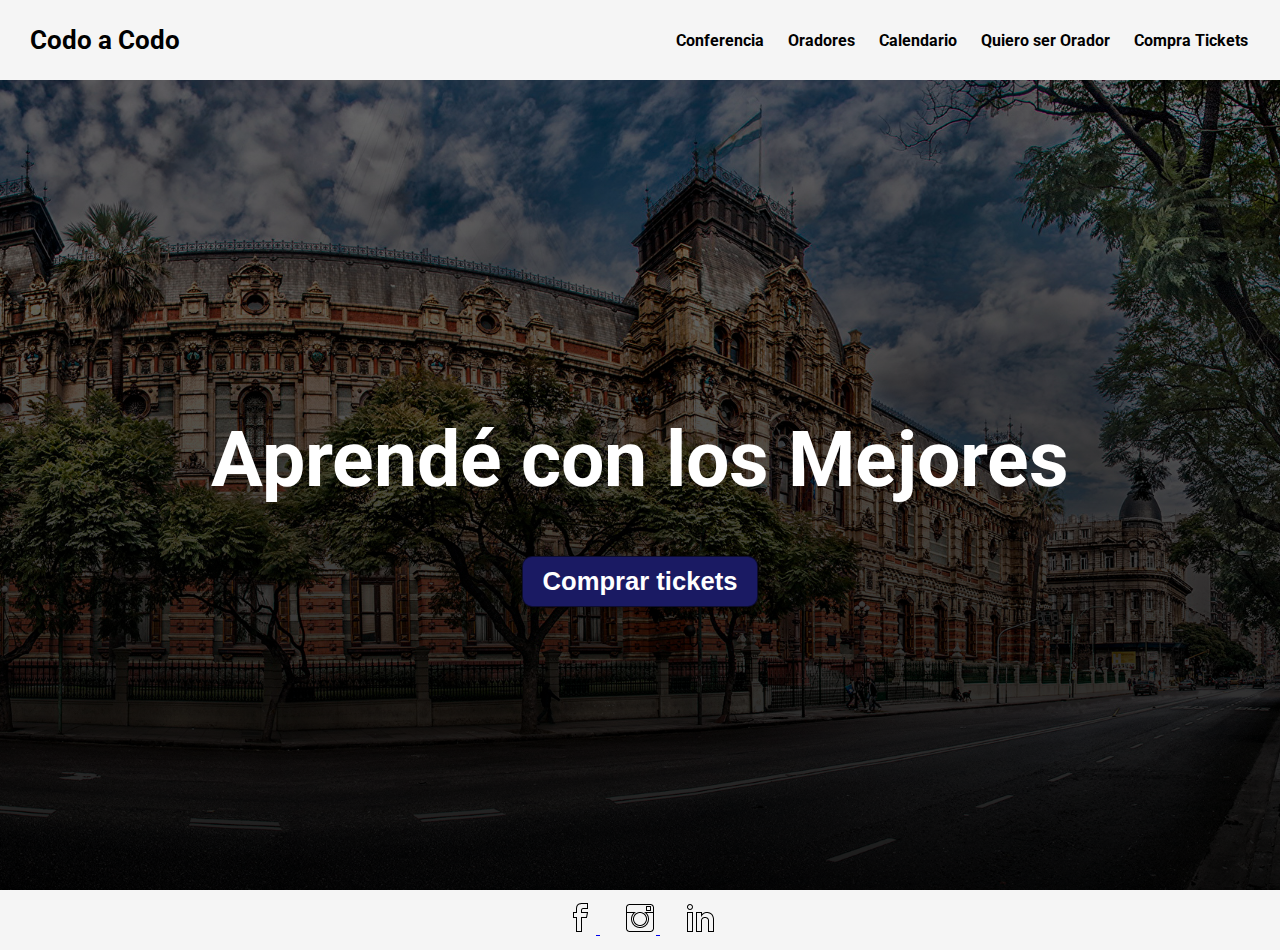
<file: index.html>
<!DOCTYPE html>
<html lang="en">
<head>
    <meta charset="UTF-8">
    <meta http-equiv="X-UA-Compatible" content="IE=edge">
    <meta name="viewport" content="width=device-width, initial-scale=1.0">
    <link rel="preconnect" href="https://fonts.googleapis.com">
    <link rel="preconnect" href="https://fonts.gstatic.com" crossorigin>
    <link href="https://fonts.googleapis.com/css2?family=Roboto:wght@100&display=swap" rel="stylesheet">
    <link rel="stylesheet" href="stilos1.css">
    <title>Codo A Codo</title>
</head>
<body>
    <header>
        <div class="container">
            <p class="logo">Codo a Codo</p>
         <nav>
             <a href="index.html" class="nav-link">Conferencia</a>
             <a href="oradores.html" class="nav-link">Oradores</a>
             <a href="calendario.html" class="nav-link">Calendario</a>
             <a href="quieroser.html" class="nav-link">Quiero ser Orador</a>
             <a href="compra.html" class="nav-link1">Compra Tickets</a>
         </nav>
      </div>
    </header>
    <section id="hero">        
            <h1>Aprendé con los Mejores 
            </h1>
            <button class="btn">Comprar tickets</button>
        
    </section>

    <footer>
        <div class="container">
        <div class="log">
            <a href="https://es-la.facebook.com/" target="_blank">
                <img src="./img/Logos/facebook.png" alt="Facebook">
            </a>
            <a href="https://www.instagram.com//" target="_blank">
                <img src="./img/Logos/instagram.png" alt="Instagram">
            </a>
            
            <a href="https://ar.linkedin.com/" target="_blank">
                <img src="./img/Logos/linkedin.png" alt="LinkedIn">
            </a>            
        </div>
    </div>
    </footer>
    
  
</body>
</html>
</file>
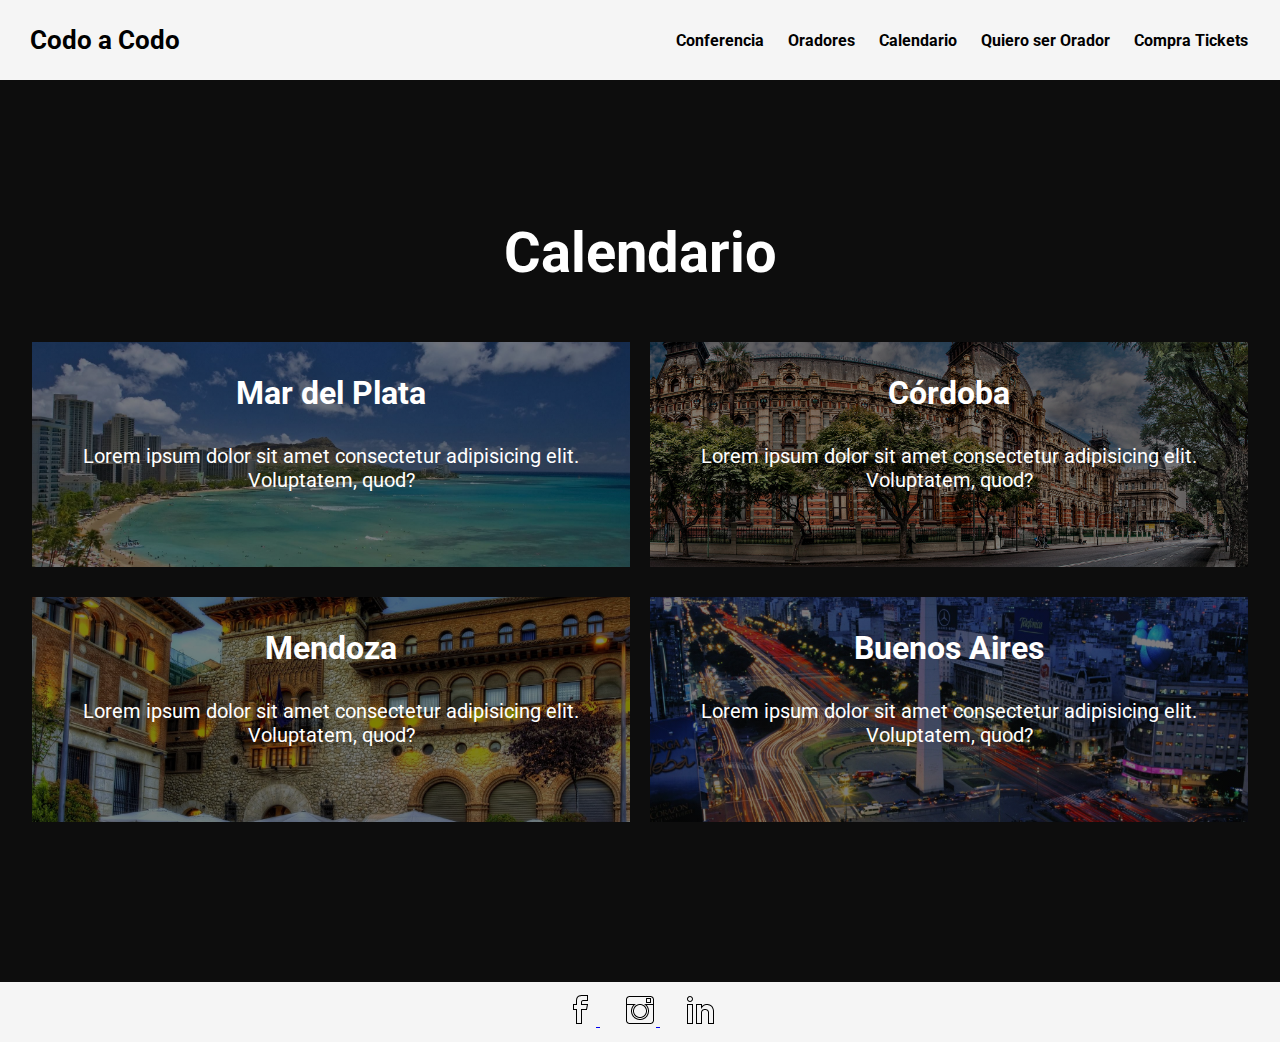
<file: calendario.html>
<!DOCTYPE html>
<html lang="en">
<head>
    <meta charset="UTF-8">
    <meta http-equiv="X-UA-Compatible" content="IE=edge">
    <meta name="viewport" content="width=device-width, initial-scale=1.0">
    <link rel="preconnect" href="https://fonts.googleapis.com">
    <link rel="preconnect" href="https://fonts.gstatic.com" crossorigin>
    <link href="https://fonts.googleapis.com/css2?family=Roboto:wght@100&display=swap" rel="stylesheet">
    <link rel="stylesheet" href="stilos1.css">
    <title>Codo A Codo</title>
</head>
<body>
    <header>
        <div class="container">
            <p class="logo">Codo a Codo</p>
         <nav>
             <a href="index.html" class="nav-link">Conferencia</a>
             <a href="oradores.html" class="nav-link">Oradores</a>
             <a href="calendario.html" class="nav-link">Calendario</a>
             <a href="quieroser.html" class="nav-link">Quiero ser Orador</a>
             <a href="compra.html" class="nav-link1">Compra Tickets</a>
         </nav>
      </div>
    </header>
    <section id="calen">
        <div class="container">
            <h2>Calendario</h2>
            <div class="orden">
              <div class="calen1">
                <div class="carta1">
                 <h3>Mar del Plata</h3>
                  <p>Lorem ipsum dolor sit amet consectetur 
                    adipisicing elit. Voluptatem, quod?</p>                
                </div>
                <div class="carta2">
                  <h3>Córdoba</h3>
                  <p>Lorem ipsum dolor sit amet consectetur 
                  adipisicing elit. Voluptatem, quod?
                  </p>
                </div>
              </div>
              <div class="calen2">
                <div class="carta3">
                  <h3>Mendoza</h3>
                  <p>Lorem ipsum dolor sit amet consectetur 
                   adipisicing elit. Voluptatem, quod?
                  </p>
                </div>
                <div class="carta4">
                  <h3>Buenos Aires</h3>
                  <p>Lorem ipsum dolor sit amet consectetur 
                  adipisicing elit. Voluptatem, quod?
                  </p>
                </div>
              </div>
           </div>
        </div>
    </section>
    <footer>
        <div class="container">
        <div class="log">
            <a href="https://es-la.facebook.com/" target="_blank">
                <img src="./img/Logos/facebook.png" alt="Facebook">
            </a>
            <a href="https://www.instagram.com//" target="_blank">
                <img src="./img/Logos/instagram.png" alt="Instagram">
            </a>
            
            <a href="https://ar.linkedin.com/" target="_blank">
                <img src="./img/Logos/linkedin.png" alt="LinkedIn">
            </a>            
        </div>
    </div>
    </footer>
    
  
</body>
</html>
</file>
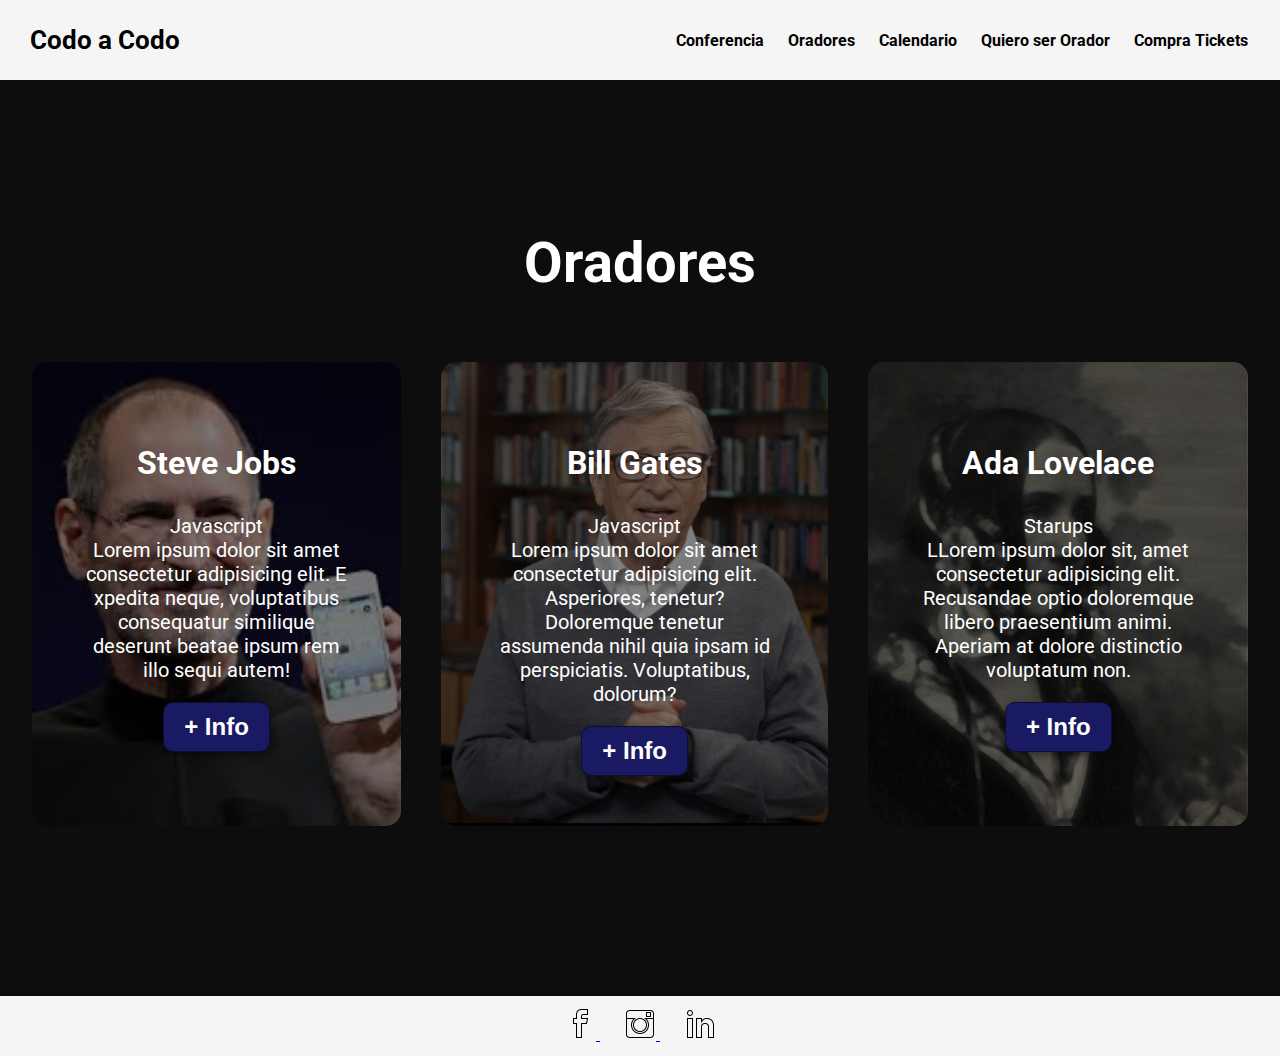
<file: oradores.html>
<!DOCTYPE html>
<html lang="en">
<head>
    <meta charset="UTF-8">
    <meta http-equiv="X-UA-Compatible" content="IE=edge">
    <meta name="viewport" content="width=device-width, initial-scale=1.0">    
    <link rel="preconnect" href="https://fonts.googleapis.com">
    <link rel="preconnect" href="https://fonts.gstatic.com" crossorigin>
    <link href="https://fonts.googleapis.com/css2?family=Roboto:wght@100&display=swap" rel="stylesheet">
    <link rel="stylesheet" href="stilos1.css">
    <title>Codo A Codo</title>
    
</head>
<body>
    <header>
     <div class="container">
        <p class="logo">Codo a Codo</p>
         <nav>
         <a href="index.html" class="nav-link">Conferencia</a>
         <a href="oradores.html" class="nav-link">Oradores</a>
         <a href="calendario.html" class="nav-link">Calendario</a>
         <a href="quieroser.html" class="nav-link">Quiero ser Orador</a>
         <a href="compra.html" class="nav-link1">Compra Tickets</a>
     </nav>
  </div>
</header>
<section id="oradores">
    <div class="container">
        <h2>Oradores</h2>
        <div class="orden">
            <div class="carta">
                <h3>Steve Jobs</h3>
                <p>Javascript <br>Lorem ipsum dolor sit amet consectetur adipisicing elit. E
                xpedita neque, voluptatibus consequatur similique 
                deserunt beatae ipsum rem illo sequi autem!
                </p>
                <button>+ Info</button>    
            </div>
            <div class="carta">
                <h3>Bill Gates</h3>
                <p>Javascript <br>Lorem ipsum dolor sit amet consectetur adipisicing elit. 
                Asperiores, tenetur? Doloremque tenetur assumenda nihil 
                quia ipsam id perspiciatis. Voluptatibus, dolorum?
                </p>
                <button>+ Info</button>
            </div>
            <div class="carta">
                <h3>Ada Lovelace</h3>
                <p>Starups <br>LLorem ipsum dolor sit, amet consectetur adipisicing elit. 
                Recusandae optio doloremque libero praesentium animi. 
                Aperiam at dolore distinctio voluptatum non.
                </p>
                <button>+ Info</button>
            </div>
        </div>
    </div>
</section>

    <footer>
        <div class="container">
        <div class="log">
          <a href="https://es-la.facebook.com/" target="_blank">
               <img src="./img/Logos/facebook.png" alt="Facebook">
          </a>
         <a href="https://www.instagram.com//" target="_blank">
             <img src="./img/Logos/instagram.png" alt="Instagram">
         </a>          
         <a href="https://ar.linkedin.com/" target="_blank">
           <img src="./img/Logos/linkedin.png" alt="LinkedIn">
         </a>            
        </div>
    </div>
    </footer>
</body>
</html>
</file>
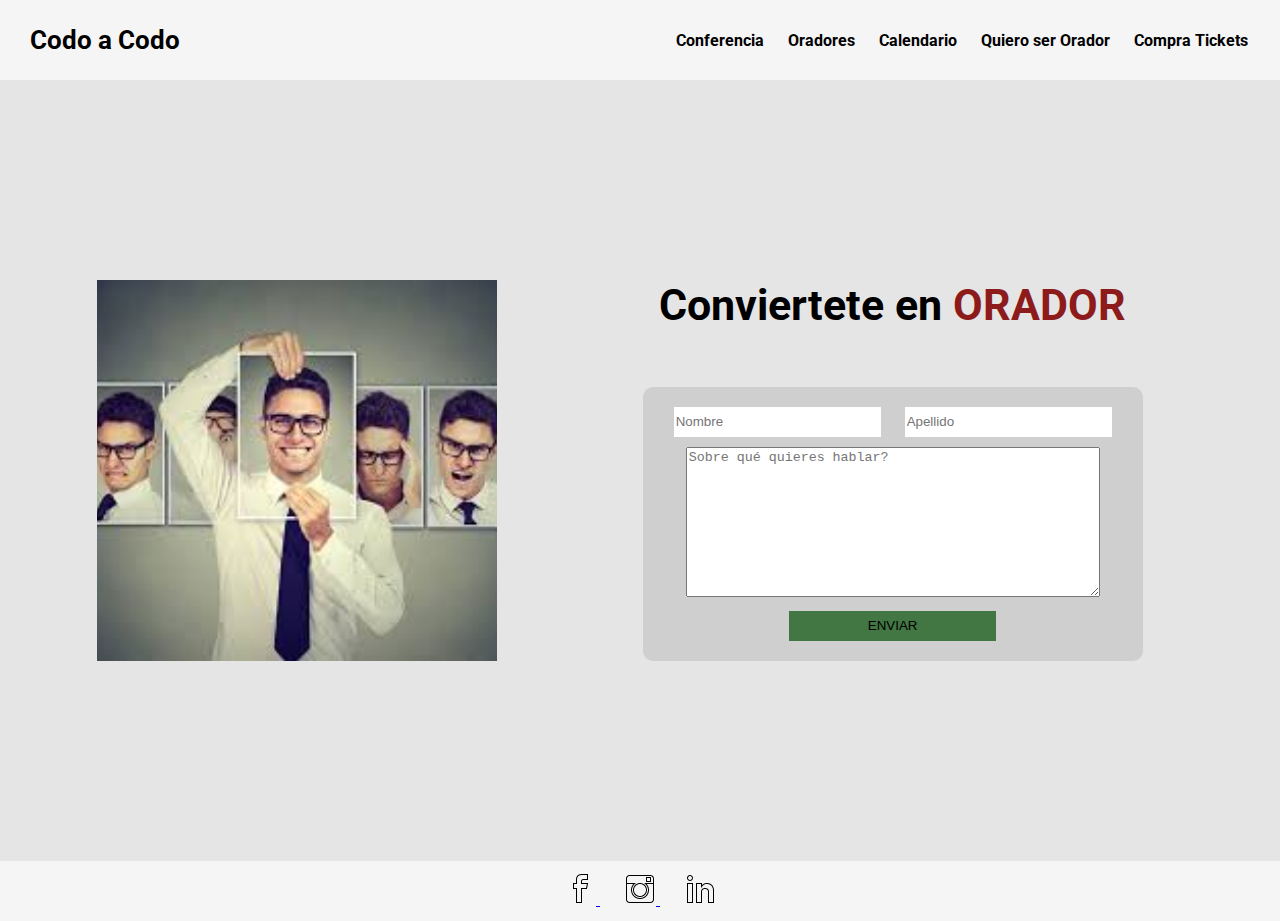
<file: quieroser.html>
<!DOCTYPE html>
<html lang="en">
<head>
    <meta charset="UTF-8">
    <meta http-equiv="X-UA-Compatible" content="IE=edge">
    <meta name="viewport" content="width=device-width, initial-scale=1.0">
    <link rel="preconnect" href="https://fonts.googleapis.com">
    <link rel="preconnect" href="https://fonts.gstatic.com" crossorigin>
    <link href="https://fonts.googleapis.com/css2?family=Roboto:wght@100&display=swap" rel="stylesheet">
    <link rel="stylesheet" href="stilos1.css">
    <title>Codo A Codo</title>
</head>
<body>
    <header>
        <div class="container">
            <p class="logo">Codo a Codo</p>
         <nav>
             <a href="index.html" class="nav-link">Conferencia</a>
             <a href="oradores.html" class="nav-link">Oradores</a>
             <a href="calendario.html" class="nav-link">Calendario</a>
             <a href="quieroser.html" class="nav-link">Quiero ser Orador</a>
             <a href="compra.html" class="nav-link1">Compra Tickets</a>
         </nav>
      </div>
    </header>
    <section id="quiero">        
        <div class="container">
            <div class="img-container"></div>
            <div class="texto">
                <h2>Conviertete en 
                    <span class = "colorPalab">ORADOR</span>
                </h2>
                <div class="formu">
                    <form action="">
                        <input type="text" name="nombre" placeholder="Nombre">
                        <input type="text" name="apellido" placeholder="Apellido">
                        <textarea name="tema" id="" cols="30" rows="10" placeholder="Sobre qué quieres hablar?"></textarea>
                        <input type="button" value="ENVIAR" id="boton"> 
                    </form>
                </div>
            </div>
        </div>
    </section>
    <footer>
        <div class="container">
        <div class="log">
            <a href="https://es-la.facebook.com/" target="_blank">
                <img src="./img/Logos/facebook.png" alt="Facebook">
            </a>
            <a href="https://www.instagram.com//" target="_blank">
                <img src="./img/Logos/instagram.png" alt="Instagram">
            </a>
            
            <a href="https://ar.linkedin.com/" target="_blank">
                <img src="./img/Logos/linkedin.png" alt="LinkedIn">
            </a>            
        </div>
    </div>
    </footer>
    
  
</body>
</html>
</file>
<file: stilos1.css>
*{
    box-sizing: border-box;
}

body{
    font-family: 'Roboto', sans-serif;
    margin: 0;
}

h1{font-size: 3em;}
h2{font-size: 2.7em;}
h3{font-size: 2em;}
p{font-size: 1.25em;}

button{
    font-size: 1.5em;
    font-weight: bold;
    padding: 10px 20px;
    border-radius: 10px;
    border: 1px solid  rgba(0,0,0,0.5);
    box-shadow: 2px 2px 10px rgba(0,0,0,0.5);
    color: white;
    background-color: rgb(26, 26, 99);
    font-size: 2vw;
}
button:hover{
    background-color: rgb(1, 1, 8);
}

.container{
  max-width: 1400px;
  margin: auto;  
}

header{
    background-color: rgb( 245,245,245);    
}

header .logo{
    margin: 0;
    padding: 25px 30px;
    font-weight: bold;
    color: black;
    font-size: 1.6em;
}

header .container{
    display: flex;
    flex-direction: column;
    align-items: center;    
}

header nav{
    display: flex;
    flex-direction: column;
    text-align: center;
    padding-bottom: 25px;
 }

 header a{
    padding: 5px 12px;
    text-decoration: none;
    font-weight: bold;
    color: black;
 }

 header a:hover{
    color: rgb(155, 51, 51);
 }

 #hero{
    display: flex;
    align-items: center;
    justify-content: center;
    text-align: center;
    flex-direction: column;
    height: 90vh;
    background-image: linear-gradient(0deg, rgba(0, 0, 0, 0.9), rgba(0, 0, 0, 0.5))
    ,url("img/ba1.jpg");
    background-repeat: no-repeat;
    background-size: cover;
    background-position: center center;
    color: white;
    font-weight: bold;
    font-size: 2vw;
}
 


/*Oradores*/

 #oradores{
    background-color: #0d0d0d;
    color: white;  
    text-align: center;
 }

 #oradores .container{
    padding: 150px 12px;

 }

 #oradores h2{
    margin-top: 0px;
    font-size: 3.5em;
}

#oradores p{
    display: none;
}

#oradores .carta{   
    background-size: cover;
    background-position: center center;
    padding: 50px; 
    margin: 20px; 
    border-radius: 15px;   
}

.carta:first-child{
   background-image: linear-gradient(0deg, rgba(0, 0, 0, 0.5), rgba(0, 0, 0, 0.5))
   ,url("img/steve.jpg");
}

.carta:nth-child(2){
    background-image: linear-gradient(0deg, rgba(0, 0, 0, 0.5), rgba(0, 0, 0, 0.5))
    ,url("img/bill.jpg");
}

.carta:nth-child(3){
    background-image: linear-gradient(0deg, rgba(0, 0, 0, 0.5), rgba(0, 0, 0, 0.5))
    ,url("img/ada.jpeg");

}

.orden button{
    font-size: 1.5em;
    padding: 10px 20px;
    border-radius: 10px;
    border: 1px solid  rgba(0,0,0,0.5);
    box-shadow: 2px 2px 10px rgba(0,0,0,0.5);
    color: white;
    background-color: rgb(26, 26, 99);
    
}
.orden button:hover{
    background-color: rgba(5, 5, 5, 0.8);
    color: white;
}


/* Calendario */

#calen{
    background-color: #0d0d0d;
    color: white;  
    text-align: center; 
  
}

#calen .container{
    padding: 140px 12px;
}

#calen h2{
    margin-top: 0px;
    font-size: 3.5em;
} 

.carta1{
    background-image: linear-gradient(0deg, rgba(0, 0, 0, 0.5), rgba(0, 0, 0, 0.5))
    ,url("img/honolulu.jpg");
    background-repeat: no-repeat;
    background-size: cover;
    background-position: center center;
    height: 25vh;
    margin: 10px;
}
.carta2{
     background-image: linear-gradient(0deg, rgba(0, 0, 0, 0.5), rgba(0, 0, 0, 0.5))
     ,url("img/hawaii.jpg");
     background-repeat: no-repeat;
     background-size: cover;
     background-position: center center;
     height: 25vh;
     margin: 10px;
}

.carta3{
    background-image: linear-gradient(0deg, rgba(0, 0, 0, 0.5), rgba(0, 0, 0, 0.5))
    ,url("img/hawaii2.jpg");
    background-repeat: no-repeat;
    background-size: cover;
    background-position: center center;
    height: 25vh;
    margin: 10px;
}
 
.carta4{
    background-image: linear-gradient(0deg, rgba(0, 0, 0, 0.5), rgba(0, 0, 0, 0.5))
    ,url("img/hawaii3.jpg");
    background-repeat: no-repeat;
    background-size: cover;
    background-position: center center;
    height: 25vh;
    margin: 10px;
}

 /*Quiero*/


#quiero .container{
    text-align: center;
    padding: 200px 12px;
    background-color: rgba(0, 0, 0, 0.1);
}
.colorPalab{
    color: #8d1b1b;
}


#quiero .formu{
    min-width: 50%;
}

#quiero .formu{
    width: 500px;
    margin: auto;
    background:rgba(123, 120, 120, 0.2);
    padding: 10px 20px;
    box-sizing: border-box;
    margin-top: 20px;
    border-radius: 10px;
}


input{
    width: 45%;
    height: 30px;
    margin: 10px;
    box-sizing: border-box;
    border: none;
}
 textarea{
    min-height: 80px;
    max-height: 150px;
    width: 90%;
    
 }


#boton{
    background-color: #427642;     
    text-align: center; 
}

#boton:hover{
    cursor: pointer;
}

footer{
    background-color: rgb(245, 245, 245);
}

footer .container{
    height: 60px;
    width: auto;
    display: flex;
    justify-content: center;
    align-items: center;
    
}

footer a{
    padding: 12px;
}

@media (min-width: 720px){
   
    header .container{
        flex-direction: row;
        justify-content: space-between;
    }

    header nav{
        flex-direction: row;  
        padding-bottom: 0; 
        padding-right: 20px;
    }
    
   

    #quiero .container{
       display: flex;
       justify-content: space-evenly;
    }
    
    #quiero .texto{
       width: 50%;
       max-width: 600px;
       text-align: center;
       padding-left: 20px;
       display: flex;
       flex-direction: column;
       justify-content: center;
    }

    #quiero h2{
        margin-top: 0px;
    }

    #quiero .img-container{
       display: flex;
       background-image: url("img/orador.jpeg"); 
       background-size: cover;
       background-position: center center;
       width: 400px;
    }

    #oradores .orden{
        display: flex;
    }

    #oradores p{
        display: block;
    }

    #calen .calen1{
        display: flex;
        margin: 10px;      
    }
   

    #calen .calen2{
        display: flex;
        margin: 10px;
          
    }

}
</file>
